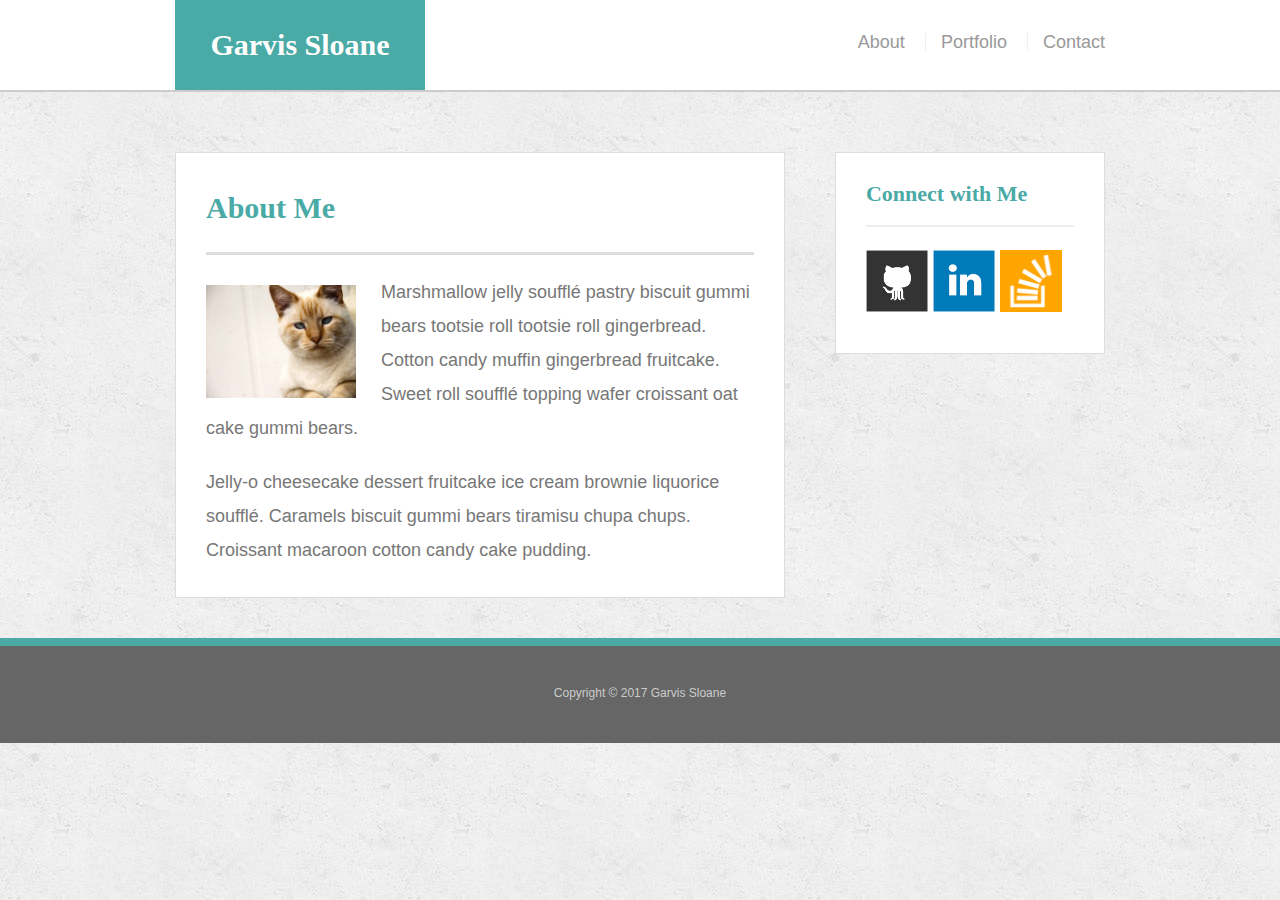
<file: index.html>
<!doctype html>
<html lang="en-us">
<head>
  <meta charset="UTF-8">
  <meta http-equiv="X-UA-Compatible" content="IE=edge">
  <meta name="viewport" content="width=device-width, initial-scale=1">
  <title>Home | Garvis Sloane</title>
  <!-- Latest compiled and minified CSS -->
  <link rel="stylesheet" href="https://maxcdn.bootstrapcdn.com/bootstrap/3.3.7/css/bootstrap.min.css" integrity="sha384-BVYiiSIFeK1dGmJRAkycuHAHRg32OmUcww7on3RYdg4Va+PmSTsz/K68vbdEjh4u" crossorigin="anonymous">  
  <link rel="stylesheet" type="text/css" href="assets/css/reset.css">
  <link rel="stylesheet" type="text/css" href="assets/css/style.css">
</head>

<body>

  <header id="masthead">
    <div class="container">
      <div class="row">
        <div class="col-md-12">
          <a href="index.html" id="logo">Garvis Sloane</a>
          <nav>
            <a href="sticky-footer.html">About</a>
            <a href="portfolio.html">Portfolio</a>
            <a href="contact.html">Contact</a>
          </nav>
        </div>
      </div>
    </div>
  </header>

  <div id="main-container" class="container">

    <div class="row">
      <div class="col-md-8">
        <div class="main-section">
          <h1>About Me</h1>

          <img src="assets/images/cat.jpg" class="auth-image" alt="Your Name" style="width:150px; display:inline;">

          <p>Marshmallow jelly souffl&eacute; pastry biscuit gummi bears tootsie roll tootsie roll gingerbread. Cotton candy muffin gingerbread fruitcake. Sweet roll souffl&eacute; topping wafer croissant oat cake gummi&nbsp;bears.</p>

          <p>Jelly-o cheesecake dessert fruitcake ice cream brownie liquorice souffl&eacute;. Caramels biscuit gummi bears tiramisu chupa chups. Croissant macaroon cotton candy cake pudding.</p>

        </div>
      </div>
        
      <div class="col-md-4">
        <div class="sidebar">
          <div id="connect">
            <h2>Connect with Me</h2>

            <a href="https://github.com/garviswbs"><img src="assets/images/github-128.png" class="social" alt="GitHub" /></a>
            <a href="https://www.linkedin.com/in/garvissloane/"><img src="assets/images/linkedin-128.png" class="social" alt="LinkedIn" /></a>
            <a href="https://stackoverflow.com/users/8786946/g-w-b-s"><img src="assets/images/stackoverflow-128.png" class="social" alt="Stack Overflow" /></a>
          </div>
        </div>
      </div>

    </div>
  </div>

  <footer>
    <div class="container">
      Copyright &copy; 2017 Garvis Sloane
    </div>
  </footer>
<!-- jQuery (necessary for Bootstrap's JavaScript plugins) -->
<script src="https://ajax.googleapis.com/ajax/libs/jquery/1.12.4/jquery.min.js"></script>
<!-- Latest compiled and minified JavaScript -->
<script src="https://maxcdn.bootstrapcdn.com/bootstrap/3.3.7/js/bootstrap.min.js" integrity="sha384-Tc5IQib027qvyjSMfHjOMaLkfuWVxZxUPnCJA7l2mCWNIpG9mGCD8wGNIcPD7Txa" crossorigin="anonymous"></script>
</body>
</html>
</file>
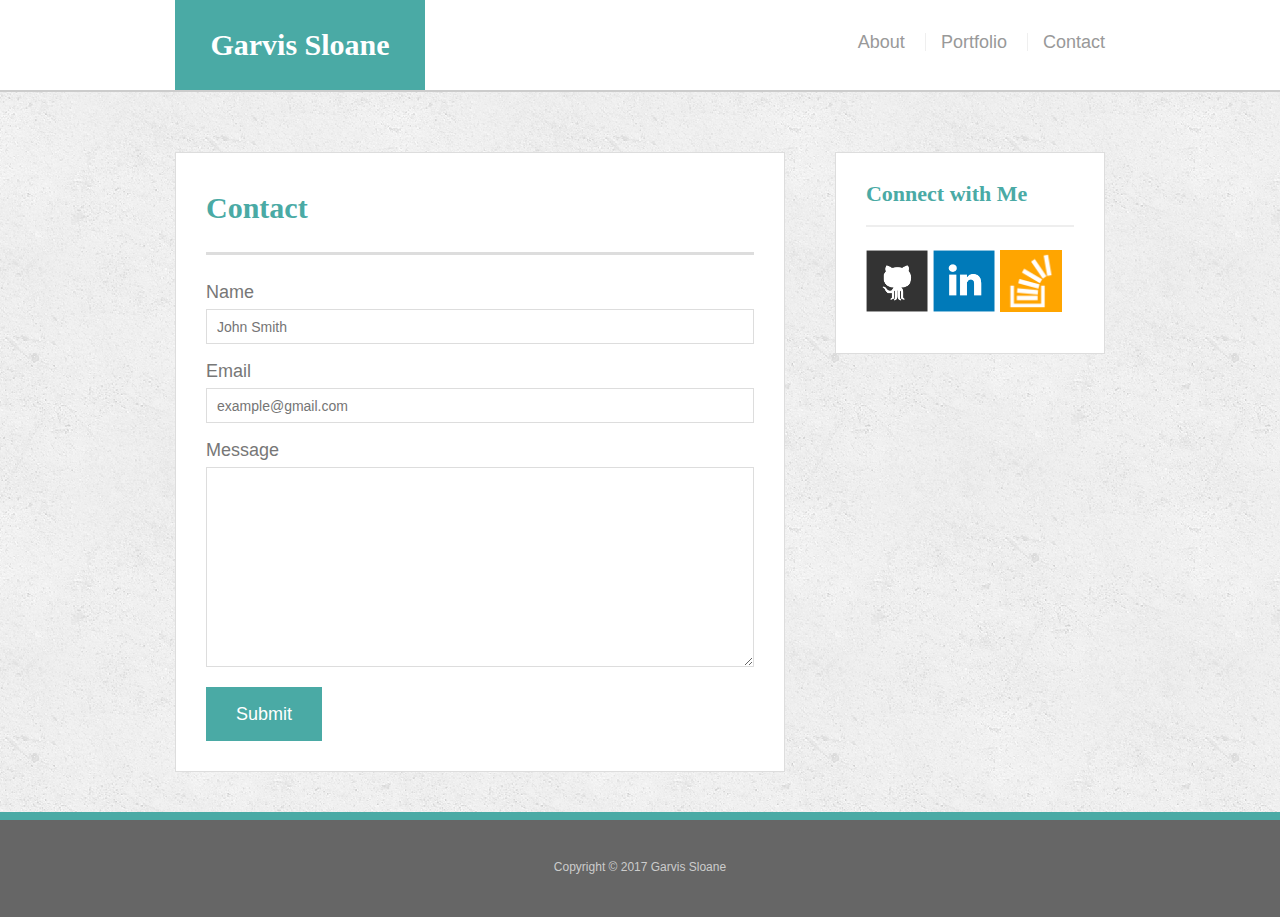
<file: contact.html>
<!doctype html>
<html lang="en-us">
<head>
  <meta charset="UTF-8">
  <meta http-equiv="X-UA-Compatible" content="IE=edge">
  <meta name="viewport" content="width=device-width, initial-scale=1">
  <title>Contact | Garvis Sloane</title>
  <!-- Latest compiled and minified CSS -->
  <link rel="stylesheet" href="https://maxcdn.bootstrapcdn.com/bootstrap/3.3.7/css/bootstrap.min.css" integrity="sha384-BVYiiSIFeK1dGmJRAkycuHAHRg32OmUcww7on3RYdg4Va+PmSTsz/K68vbdEjh4u" crossorigin="anonymous">  
  <link rel="stylesheet" type="text/css" href="./assets/css/reset.css">
  <link rel="stylesheet" type="text/css" href="./assets/css/style.css">
</head>

<body>

  <header id="masthead">
    <div class="container">
      <div class="row">
        <div class="col-md-12">
          <a href="index.html" id="logo">Garvis Sloane</a>
          <nav>
            <a href="sticky-footer.html">About</a>
            <a href="portfolio.html">Portfolio</a>
            <a href="contact.html">Contact</a>
          </nav>
        </div>
      </div>
    </div>
  </header>
    
  <div id="main-container" class="container">
    
    <div class="row">
      <div class="col-md-8">
        <section class="main-section">
          <h1>Contact</h1>

          <form id="contact-form">
            <ul>
              <li>
                <label for="name">Name</label>
                <input type="text" id="name" name="name" placeholder="John Smith" required="required">
              </li>
              <li>
                <label for="email">Email</label>
                <input type="email" id="email" name="email" placeholder="example@gmail.com" required="required">
              </li>
              <li>
                <label for="message">Message</label>
                <textarea id="message" name="message" required="required"></textarea>
              </li>
            </ul>
            <input type="submit">
          </form>
        </section>
      </div>
      <div class="col-md-4">
        <section class="sidebar">
          <div id="connect">
            <h2>Connect with Me</h2>

            <a href="https://github.com/garviswbs"><img src="assets/images/github-128.png" class="social" alt="GitHub" /></a>
            <a href="https://www.linkedin.com/in/garvissloane/"><img src="assets/images/linkedin-128.png" class="social" alt="LinkedIn" /></a>
            <a href="https://stackoverflow.com/users/8786946/g-w-b-s"><img src="assets/images/stackoverflow-128.png" class="social" alt="Stack Overflow" /></a>
          </div>
        </section>
      </div>
    </div>
  </div>

  <footer>
    <div class="container">
      Copyright &copy; 2017 Garvis Sloane
    </div>
  </footer>
<!-- jQuery (necessary for Bootstrap's JavaScript plugins) -->
<script src="https://ajax.googleapis.com/ajax/libs/jquery/1.12.4/jquery.min.js"></script>
<!-- Latest compiled and minified JavaScript -->
<script src="https://maxcdn.bootstrapcdn.com/bootstrap/3.3.7/js/bootstrap.min.js" integrity="sha384-Tc5IQib027qvyjSMfHjOMaLkfuWVxZxUPnCJA7l2mCWNIpG9mGCD8wGNIcPD7Txa" crossorigin="anonymous"></script>
</body>	
</html>
</file>
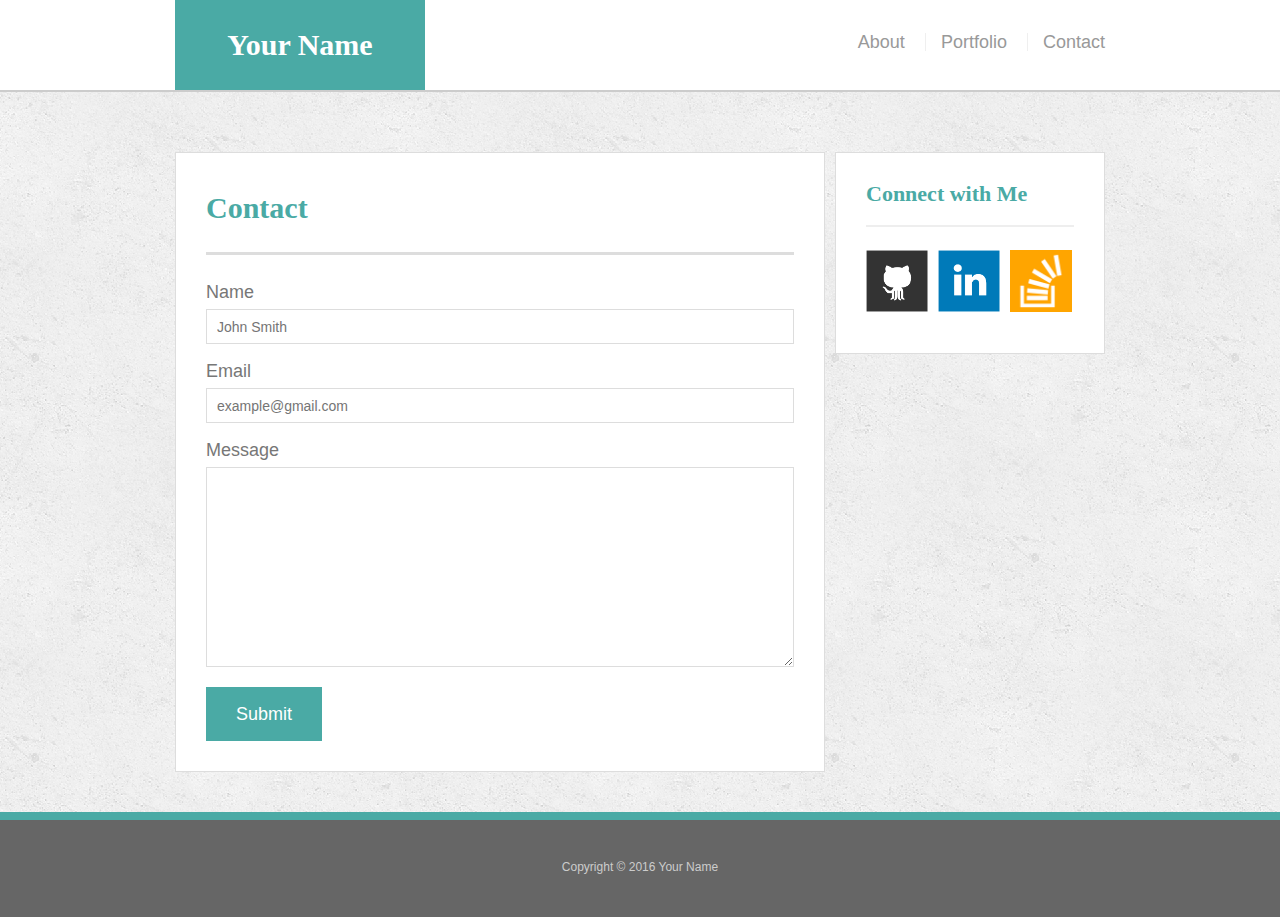
<file: hover-styles.html>
<!doctype html>
<html lang="en-us">

  <html lang="en-us">
      <head>
        <meta charset="UTF-8">
        <meta http-equiv="X-UA-Compatible" content="IE=edge">
        <meta name="viewport" content="width=device-width, initial-scale=1">
        <title>Contact | Garvis Sloane</title>
        <!-- Latest compiled and minified CSS -->
        <link rel="stylesheet" href="https://maxcdn.bootstrapcdn.com/bootstrap/3.3.7/css/bootstrap.min.css" integrity="sha384-BVYiiSIFeK1dGmJRAkycuHAHRg32OmUcww7on3RYdg4Va+PmSTsz/K68vbdEjh4u" crossorigin="anonymous">  
        <link rel="stylesheet" type="text/css" href="./assets/css/reset.css">
        <link rel="stylesheet" type="text/css" href="./assets/css/style.css">
      </head>

<body>
  <div class="wrapper">
    <header id="masthead">
      <div class="container">
        <a href="#" id="logo">Your Name</a>
        <nav>
          <a href="#">About</a>
          <a href="#">Portfolio</a>
          <a href="#">Contact</a>
        </nav>
      </div>
    </header>

    <div id="main-container" class="container">
      <section class="main-section">
        <h1>Contact</h1>

        <form id="contact-form">
          <ul>
            <li>
              <label for="name">Name</label>
              <input type="text" id="name" name="name" placeholder="John Smith" required="required">
            </li>
            <li>
              <label for="email">Email</label>
              <input type="email" id="email" name="email" placeholder="example@gmail.com" required="required">
            </li>
            <li>
              <label for="message">Message</label>
              <textarea id="message" name="message" required="required"></textarea>
            </li>
          </ul>
          <input type="submit">
        </form>
      </section>

      <section class="sidebar">
        <div id="connect">
          <h2>Connect with Me</h2>

          <img src="assets/images/github-128.png" class="social" alt="Github">
          <img src="assets/images/linkedin-128.png" class="social" alt="LinkedIn">
          <img src="assets/images/stackoverflow-128.png" class="social" alt="Stack Overflow">
        </div>
      </section>
    </div>

    <footer>
      <div class="container">
        Copyright &copy; 2016 Your Name
      </div>
    </footer>
  </div>
<!-- jQuery (necessary for Bootstrap's JavaScript plugins) -->
<script src="https://ajax.googleapis.com/ajax/libs/jquery/1.12.4/jquery.min.js"></script>
<!-- Latest compiled and minified JavaScript -->
<script src="https://maxcdn.bootstrapcdn.com/bootstrap/3.3.7/js/bootstrap.min.js" integrity="sha384-Tc5IQib027qvyjSMfHjOMaLkfuWVxZxUPnCJA7l2mCWNIpG9mGCD8wGNIcPD7Txa" crossorigin="anonymous"></script>
</body>
</html>
</file>
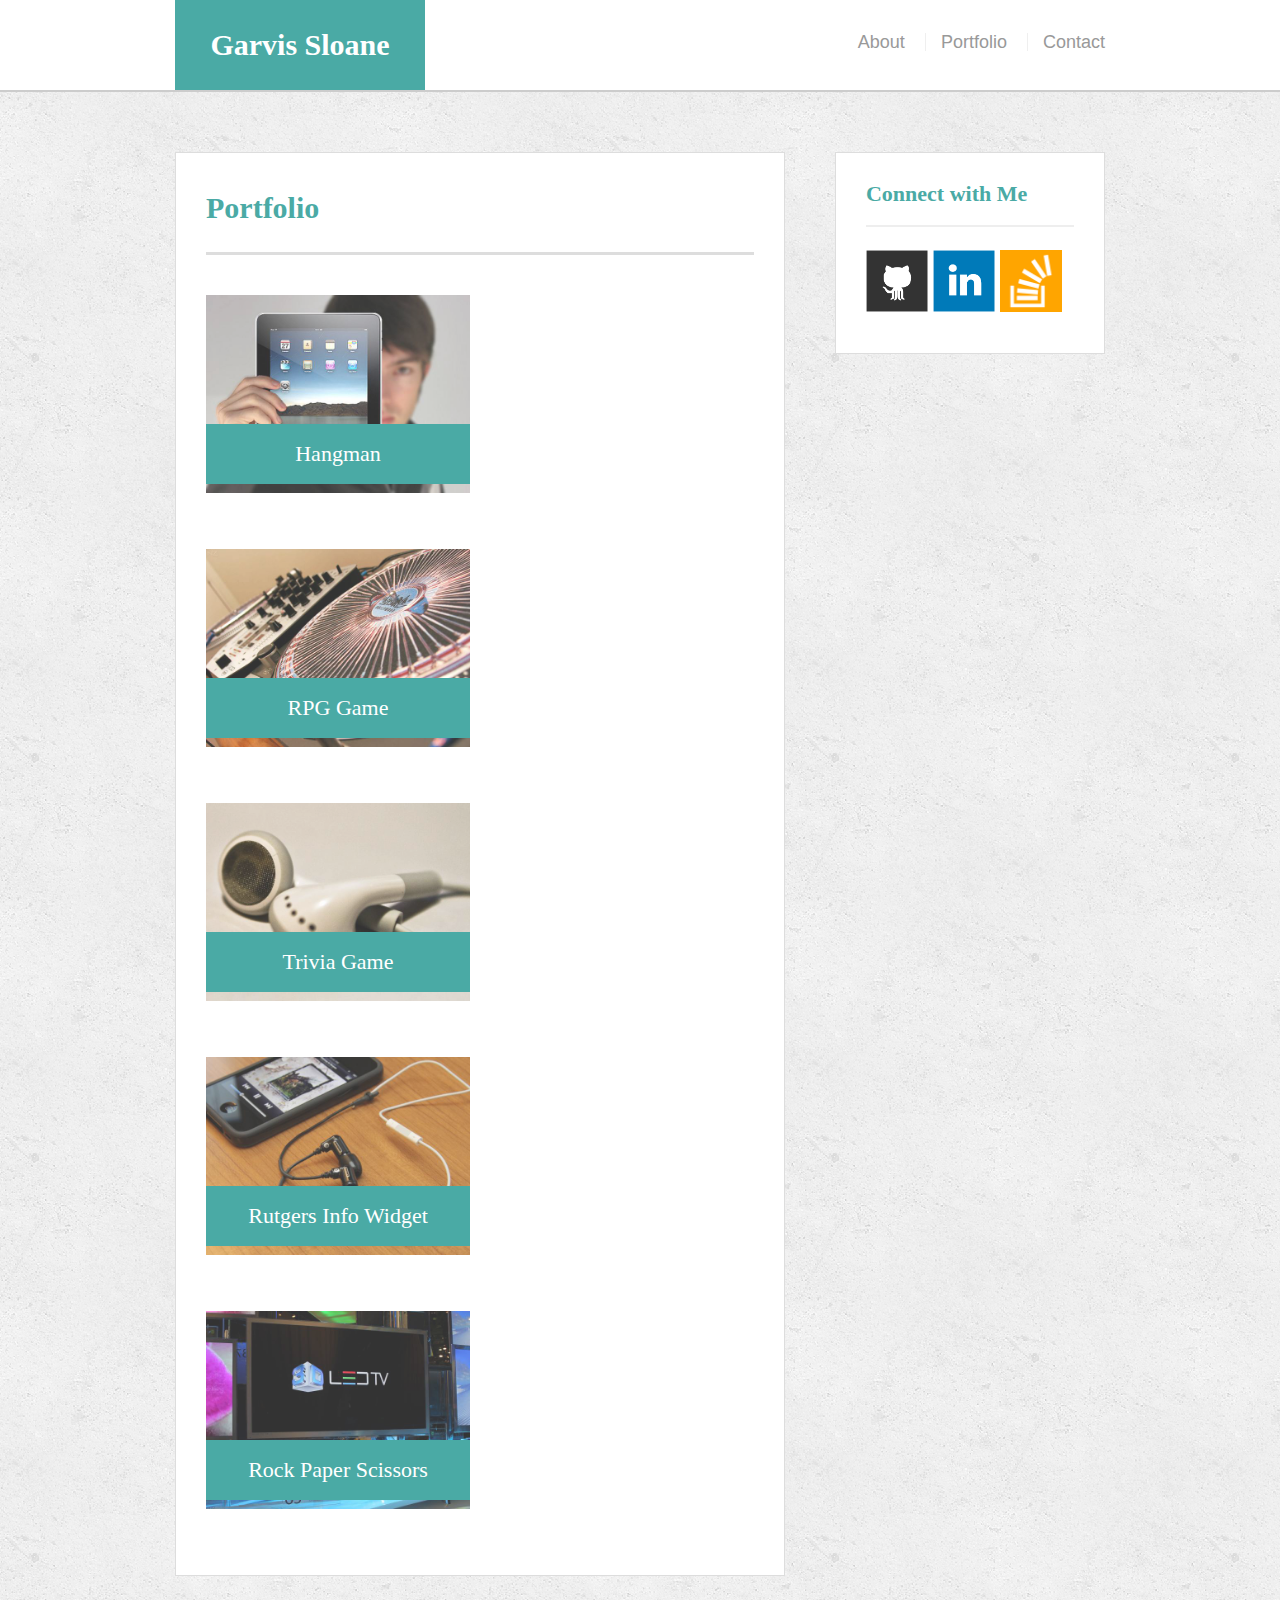
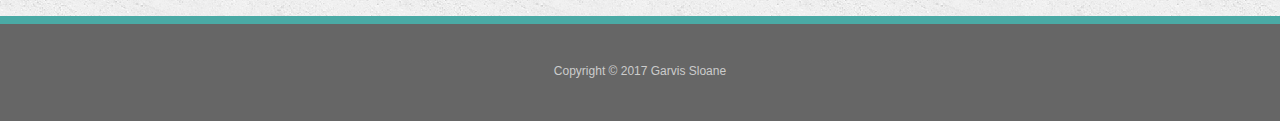
<file: portfolio.html>
<!doctype html>
<html lang="en-us">
<head>
  <meta charset="UTF-8">
  <meta http-equiv="X-UA-Compatible" content="IE=edge">
  <meta name="viewport" content="width=device-width, initial-scale=1">
  <title>Portfolio | Garvis Sloane</title>
  <!-- Latest compiled and minified CSS -->
  <link rel="stylesheet" href="https://maxcdn.bootstrapcdn.com/bootstrap/3.3.7/css/bootstrap.min.css" integrity="sha384-BVYiiSIFeK1dGmJRAkycuHAHRg32OmUcww7on3RYdg4Va+PmSTsz/K68vbdEjh4u" crossorigin="anonymous">  
  <link rel="stylesheet" type="text/css" href="assets/css/reset.css">
  <link rel="stylesheet" type="text/css" href="assets/css/style.css">
</head>

<body>

  <header id="masthead">
    <div class="container">
      <div class="row">
        <div class="col-md-12">
          <a href="index.html" id="logo">Garvis Sloane</a>
          <nav>
            <a href="sticky-footer.html">About</a>
            <a href="portfolio.html">Portfolio</a>
            <a href="contact.html">Contact</a>
          </nav>
        </div>
      </div>
    </div>
  </header>
    
  <div id="main-container" class="container">

    <div class="row">
      <div class="col-md-8">
        <section class="main-section">
          <h1>Portfolio</h1>

          <div class="work">
            <img src="assets/images/technics-q-c-640-480-1.jpg" alt="hangman">

            <h3>Hangman</h3>
          </div>
          <div class="work">
            <img src="assets/images/technics-q-c-640-480-2.jpg" alt="RPG Game">

            <h3>RPG Game</h3>
          </div>
          <div class="work">
            <img src="assets/images/technics-q-c-640-480-5.jpg" alt="Trivia Game">

            <h3>Trivia Game</h3>
          </div>
          <div class="work">
            <img src="assets/images/technics-q-c-640-480-7.jpg" alt="Rutgers Info Widget">

            <h3>Rutgers Info Widget</h3>
          </div>
          <div class="work">
            <img src="assets/images/technics-q-c-640-480-9.jpg" alt="Rock Paper Scissors">

            <h3>Rock Paper Scissors</h3>
          </div>
        </section>
      </div>

      <div class="col-md-4">          
        <section class="sidebar">
          <div id="connect">
            <h2>Connect with Me</h2>

              <a href="https://github.com/garviswbs"><img src="assets/images/github-128.png" class="social" alt="GitHub" /></a>
              <a href="https://www.linkedin.com/in/garvissloane/"><img src="assets/images/linkedin-128.png" class="social" alt="LinkedIn" /></a>
              <a href="https://stackoverflow.com/users/8786946/g-w-b-s"><img src="assets/images/stackoverflow-128.png" class="social" alt="Stack Overflow" /></a>
          </div>
        </section>
       </div>
        
    </div>
  </div>

  <footer>
    <div class="container">
      Copyright &copy; 2017 Garvis Sloane
    </div>
  </footer>
<!-- jQuery (necessary for Bootstrap's JavaScript plugins) -->
<script src="https://ajax.googleapis.com/ajax/libs/jquery/1.12.4/jquery.min.js"></script>
<!-- Latest compiled and minified JavaScript -->
<script src="https://maxcdn.bootstrapcdn.com/bootstrap/3.3.7/js/bootstrap.min.js" integrity="sha384-Tc5IQib027qvyjSMfHjOMaLkfuWVxZxUPnCJA7l2mCWNIpG9mGCD8wGNIcPD7Txa" crossorigin="anonymous"></script>
</body>
</html>
</file>
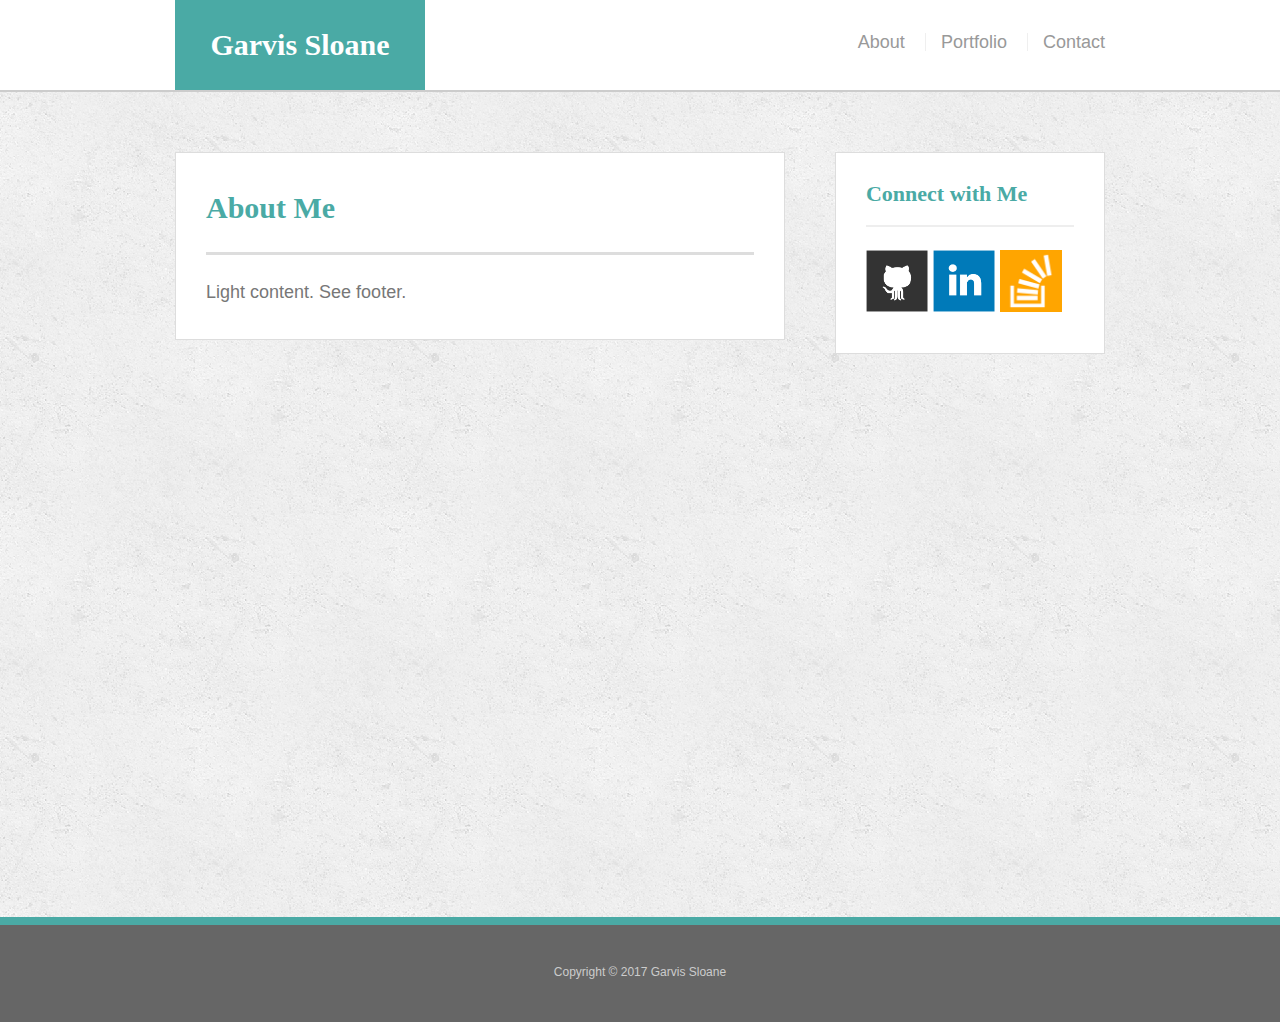
<file: sticky-footer.html>
<!doctype html>
<html lang="en-us">
<head>
  <meta charset="UTF-8">
  <meta http-equiv="X-UA-Compatible" content="IE=edge">
  <meta name="viewport" content="width=device-width, initial-scale=1">
  <title>Sticky Footer</title>
  <!-- Latest compiled and minified CSS -->
  <link rel="stylesheet" href="https://maxcdn.bootstrapcdn.com/bootstrap/3.3.7/css/bootstrap.min.css" integrity="sha384-BVYiiSIFeK1dGmJRAkycuHAHRg32OmUcww7on3RYdg4Va+PmSTsz/K68vbdEjh4u" crossorigin="anonymous">  
  <link rel="stylesheet" type="text/css" href="./assets/css/reset.css">
  <link rel="stylesheet" type="text/css" href="./assets/css/style.css">
</head>

<body>

  <header id="masthead">
    <div class="container">
      <div class="row">
        <div class="col-md-12">
          <a href="index.html" id="logo">Garvis Sloane</a>
          <nav>
            <a href="sticky-footer.html">About</a>
            <a href="portfolio.html">Portfolio</a>
            <a href="contact.html">Contact</a>
          </nav>
        </div>
      </div>
    </div>
  </header>

  <div class="wrapper">
    <div id="main-container" class="container">

      <div class="row">
        <div class="col-md-8">
      
          <section class="main-section">
            <h1>About Me</h1>
            <p>Light content. See footer.</p>
          </section>
        </div>
        
        <div class="col-md-4">
          <section class="sidebar">
            <div id="connect">
              <h2>Connect with Me</h2>

                <a href="https://github.com/garviswbs"><img src="assets/images/github-128.png" class="social" alt="GitHub" /></a>
                <a href="https://www.linkedin.com/in/garvissloane/"><img src="assets/images/linkedin-128.png" class="social" alt="LinkedIn" /></a>
                <a href="https://stackoverflow.com/users/8786946/g-w-b-s"><img src="assets/images/stackoverflow-128.png" class="social" alt="Stack Overflow" /></a>
            </div>
          </section>
        </div>
          <div class="push"></div>
      </div>
    </div>
  </div>

  <footer>
    <div class="container">
      Copyright &copy; 2017 Garvis Sloane
    </div>
  </footer>
<!-- jQuery (necessary for Bootstrap's JavaScript plugins) -->
<script src="https://ajax.googleapis.com/ajax/libs/jquery/1.12.4/jquery.min.js"></script>
<!-- Latest compiled and minified JavaScript -->
<script src="https://maxcdn.bootstrapcdn.com/bootstrap/3.3.7/js/bootstrap.min.js" integrity="sha384-Tc5IQib027qvyjSMfHjOMaLkfuWVxZxUPnCJA7l2mCWNIpG9mGCD8wGNIcPD7Txa" crossorigin="anonymous"></script>
</body>	
</html>
</file>
<file: assets/css/style.css>
body {
  font-family: Arial, "Helvetica Neue", Helvetica, sans-serif;
  font-size: 18px;
  line-height: 34px;
  color: #777;
  background: url("../images/concrete_seamless.png");
}

* {
  box-sizing: border-box;
  margin: 0;
}
	

/* sticky footer styling */

/* http://ryanfait.com/html5-sticky-footer/ */

html,
body {
  height: 100%;
}

.wrapper {
  height: auto !important;
  height: 100%;
  min-height: 100%;
  margin: 0 auto -105px;
}

footer,
.push {
  height: 105px;
}

/* end sticky footer styling */

/* start hover styling */

#logo:hover,
input[type=submit]:hover {
  background: #5e7f7e;
}

nav a:hover {
  color: #5e7f7e;
}

.social:hover {
  cursor: pointer;
  opacity: 0.8;
}

/* end hover styling */

/* general styling */

.container {
  width: 100%;
  max-width: 960px;
  margin: 0 auto;
  clear: both;
}

h1,
h2,
h3,
p {
  margin-bottom: 20px;
}

p:last-child {
  margin-bottom: 0;
}

h1,
h2,
h3 {
  font-family: Georgia, Times, "Times New Roman", serif;
  font-weight: 700;
  color: #4aaaa5;
}

h1 {
  padding-bottom: 20px;
  font-size: 30px;
  line-height: 49px;
  border-bottom: 3px solid #ddd;
}

h2,
h3 {
  font-size: 22px;
}

/* header */

#masthead {
  position: static;
  z-index: 99;
  width: 100%;
  margin: 0 0 30px;
  overflow: auto;
  color: #fff;
  background: #fff;
  border-bottom: 2px solid #ccc;
}

#logo {
  float: left;
  width: 250px;
  height: 90px;
  font-family: Georgia, Times, "Times New Roman", serif;
  font-size: 30px;
  font-weight: 700;
  line-height: 90px;
  color: #fff;
  text-align: center;
  text-decoration: none;
  background: #4aaaa5;
}

nav {
  float: right;
  margin-top: 25px;
}

nav a {
  display: inline-block;
  padding-left: 15px;
  margin-left: 15px;
  line-height: 18px;
  color: #999;
  text-decoration: none;
  border-left: 1px solid #efefef;
}

nav a:first-child {
  border-left: 0 none;
}

/* footer */

footer {
  padding: 30px 0;
  clear: both;
  font-size: 12px;
  color: #fff;
  color: #ccc;
  text-align: center;
  background: #666;
  border-top: 8px solid #4aaaa5;
}

/* sidebar */

.sidebar {
  float: right;
  width: 100%;
  max-width: 270px;
  padding: 30px;
  margin-bottom: 20px;
  background: #fff;
  border: 1px solid #ddd;
}

h3,
.sidebar h2 {
  padding-bottom: 20px;
  margin-bottom: 15px;
  line-height: 22px;
  border-bottom: 2px solid #eee;
}

.social {
  width: 62px;
  height: 62px;
  margin-top: 8px;
  margin-right: 5px;
}

.social:last-child {
  margin-right: 0;
}

/* main */

#main-container {
  padding-top: 30px;
}

.main-section {
  float: left;
  width: 100%;
  max-width: 650px;
  padding: 30px;
  margin: 0 0 40px;
  background: #fff;
  border: 1px solid #ddd;
}

/* contact page */

#contact-form ul {
  margin-bottom: 20px;
}

#contact-form li {
  margin-bottom: 10px;
}

label,
input[type=text],
input[type=email],
textarea {
  display: block;
  width: 100%;
}

input[type=text],
input[type=email],
textarea {
  height: 35px;
  padding: 0 10px;
  font-size: 14px;
  border: 1px solid #ddd;
}

textarea {
  height: 200px;
}

input[type=submit] {
  padding: 10px 30px;
  font-size: 18px;
  color: #fff;
  cursor: pointer;
  background: #4aaaa5;
  border: 0 none;
}
/* portfolio page */

.work {
  position: relative;
  float: left;
  width: 264px;
  margin: 20px 0 25px;
  overflow: auto;
}

.work:nth-child(even) {
  margin-right: 20px;
}

.work img {
  width: 100%;
  border: 0 none;
  opacity: 0.8;
}

.work h3 {
  position: absolute;
  bottom: 20px;
  width: 100%;
  padding: 15px;
  margin-bottom: 0;
  font-weight: 300;
  line-height: 30px;
  color: #fff;
  text-align: center;
  background: #4aaaa5;
  border-bottom: 0;
}

.auth-image {
  float: left;
  width: 200px;
  height: auto;
  margin-top: 10px;
  margin-right: 25px;
}
</file>
